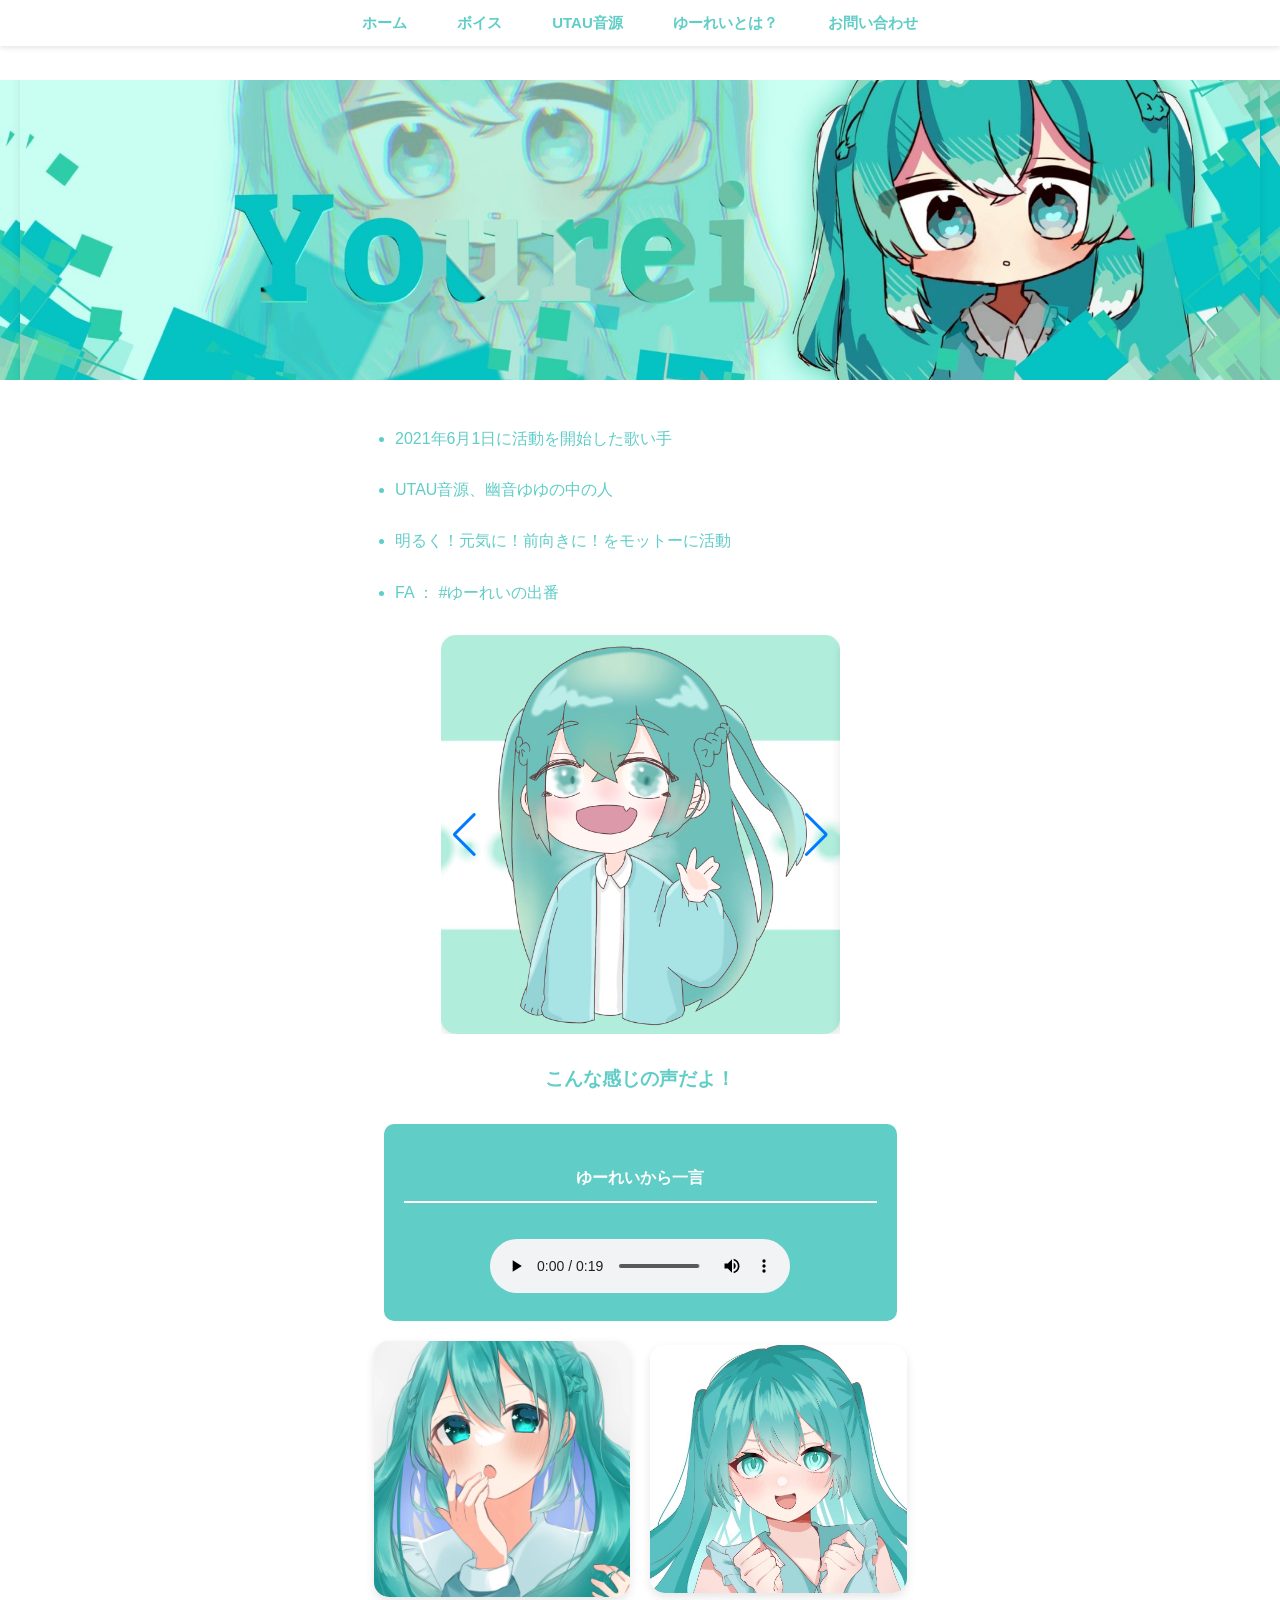
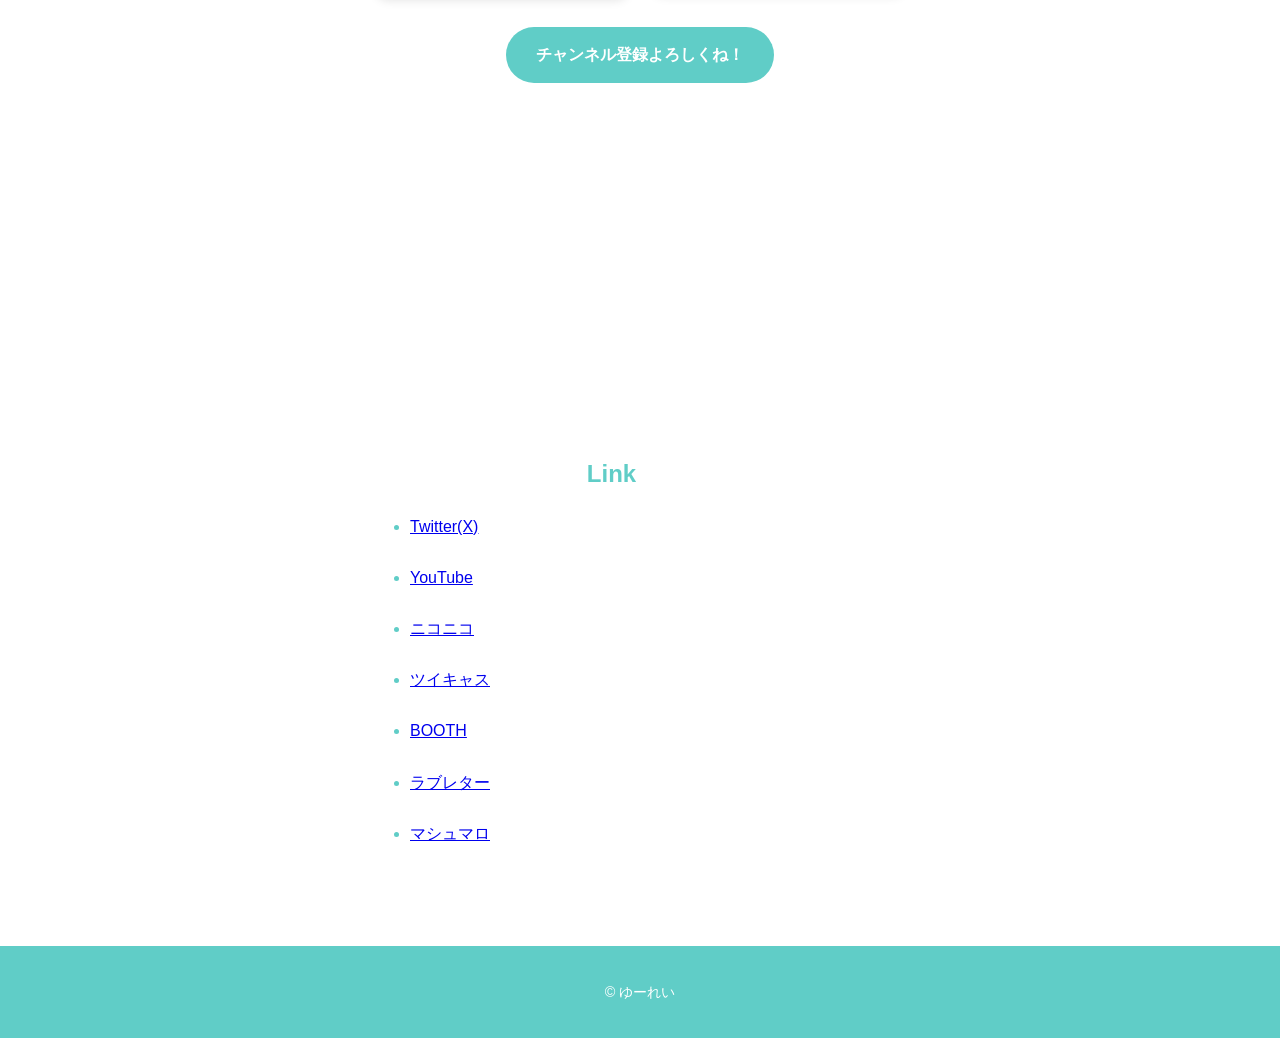
<file: index.html>
<!DOCTYPE html>
<html lang="ja">
<head>
   <meta charset="UTF-8">
   <title>ゆーれい</title>
   <link rel="icon" href="photo/favicon.png">
   <link rel="apple-touch-icon" href="photo/favicon.png">
   <link rel="stylesheet" href="style.css">
   <link rel="stylesheet" href="https://cdn.jsdelivr.net/npm/swiper@11/swiper-bundle.min.css"/>
<script src="https://cdn.jsdelivr.net/npm/swiper@11/swiper-bundle.min.js"></script>
<meta name="viewport" content="width=device-width, initial-scale=1.0">

</head>
   <body>

        <div id="header-container"></div>

        <main class="content-wrapper">

         <section id="home">

        <ul>
            <li>2021年6月1日に活動を開始した歌い手</li>
            <br>
            <li>UTAU音源、幽音ゆゆの中の人</li>
            <br>
            <li>明るく！元気に！前向きに！をモットーに活動</li>
            <br>
            <li>FA ： #ゆーれいの出番</li>
            </ul>

            <div class="swiper mySwiper">
               <div class="swiper-wrapper">
                  <div class="swiper-slide"><img src="photo/photo3.jpeg"></div>
                  <div class="swiper-slide"><img src="photo/photo4.jpeg"></div>
                  <div class="swiper-slide"><img src="photo/photo5.jpeg"></div>
                  <div class="swiper-slide"><img src="photo/photo6.jpeg"></div>
               </div>

               <div class="swiper-button-prev"></div>
               <div class="swiper-button-next"></div>
            </div>

        <h3>こんな感じの声だよ！</h3>
           <div class="music-player">
           <h4>ゆーれいから一言</h4>
           <audio src="music/1.mp3"controls controlsList="nodownload noremoteplayback"></audio>
  
         </div>

            <div class="image-container">
            <img src="photo/photo1.jpeg" class="fade-in-box" alt="素敵な絵師様：ゆき。様" width="300">
            <img src="photo/photo2.jpeg" class="fade-in-box" alt="素敵な絵師様：ゆき。様" width="300">
         </div>

            <div class="social-links">
            <a href="http://www.youtube.com/@youreinodeban46" class="btn-sns" target="_blank">チャンネル登録よろしくね！</a>
            </div>

            <div>
            <iframe width="560" height="315" src="https://www.youtube.com/embed/9jjRcrToLio?si=fRQy-dhLzSYS3HRv" title="YouTube video player" frameborder="0" allow="accelerometer; autoplay; clipboard-write; encrypted-media; gyroscope; picture-in-picture; web-share" referrerpolicy="strict-origin-when-cross-origin" allowfullscreen></iframe>
            </div>

         <section class="link-section">
            <h2>Link</h2>
            <ul class="link-list">
            <li><a href="https://x.com/yourei_osirase" class="btn-link" target="_blank">Twitter(X)</a></li><br>
            <li><a href="http://www.youtube.com/@youreinodeban46" class="btn-link" target="_blank">YouTube</a></li><br>
            <li><a href="https://www.nicovideo.jp/user/141011481" class="btn-link" target="_blank">ニコニコ</a></li><br>
            <li><a href="https://twitcasting.tv/c:yourei3150" class="btn-link" target="_blank">ツイキャス</a></li><br>
            <li><a href="https://youreinodeban46.booth.pm/" class="btn-link" target="_blank">BOOTH</a></li><br>
            <li><a href="https://love-letter.club/to/yourei_osirase/" class="btn-link" target="_blank">ラブレター</a></li><br>
            <li><a href="https://marshmallow-qa.com/n0f9rxwbcis9rrh?t=rQQdlh&utm_medium=url_text&utm_source=promotion" class="btn-link" target="_blank">マシュマロ</a></li>
            </ul></section>

      </main>

      <script>
        fetch('header.html')
        .then(response => response.text())
        .then(data => {
            document.getElementById('header-container').innerHTML = data;
        });

        fetch('footer.html')
        .then(response => response.text())
        .then(data => {
            document.getElementById('footer-container').innerHTML = data;
        });
      </script>

      <div id="footer-container"></div>

<script>
    const observer = new IntersectionObserver((entries) => {
        entries.forEach(entry => {
            if (entry.isIntersecting) {
                entry.target.classList.add('is-visible');
            }
        });
    });

    document.querySelectorAll('.fade-in-box').forEach((img) => {
        observer.observe(img);
    });
</script>

<script>
    const swiper = new Swiper(".mySwiper",{
      loop: true,
      autoplay:{ delay: 3000},
      navigation:{
         nextEl: ".swiper-button-next",
         prevEl: ".swiper-button-prev",
      },
    });
</script>

<a href="#" id="back-to-top">▲ TOP</a>

<script>
    const topBtn = document.getElementById('back-to-top');

    window.addEventListener('scroll', () => {
        if(window.scrollY > 300) {
            topBtn.style.display = 'block';
    } else {
        topBtn.style.display = 'none';
    }
});
</script>

<script>
  fetch('header.html')
    .then(response => response.text())
    .then(data => {
        document.getElementById('header-container').innerHTML = data;

        const btn = document.getElementById('js-hamburger');
        const nav = document.getElementById('js-nav');
        const navLinks = document.querySelectorAll('.sp-nav a');

        if (btn && nav) {
          btn.addEventListener('click', () => {
            btn.classList.toggle('is-active');
            nav.classList.toggle('is-active');
          });

          navLinks.forEach(link => {
            link.addEventListener('click', () => {
              btn.classList.remove('is-active');
              nav.classList.remove('is-active');
            });
          });
        }
    });

  fetch('footer.html')
    .then(response => response.text())
    .then(data => {
        document.getElementById('footer-container').innerHTML = data;
    });
</script>

   </body>
   </html>
</file>
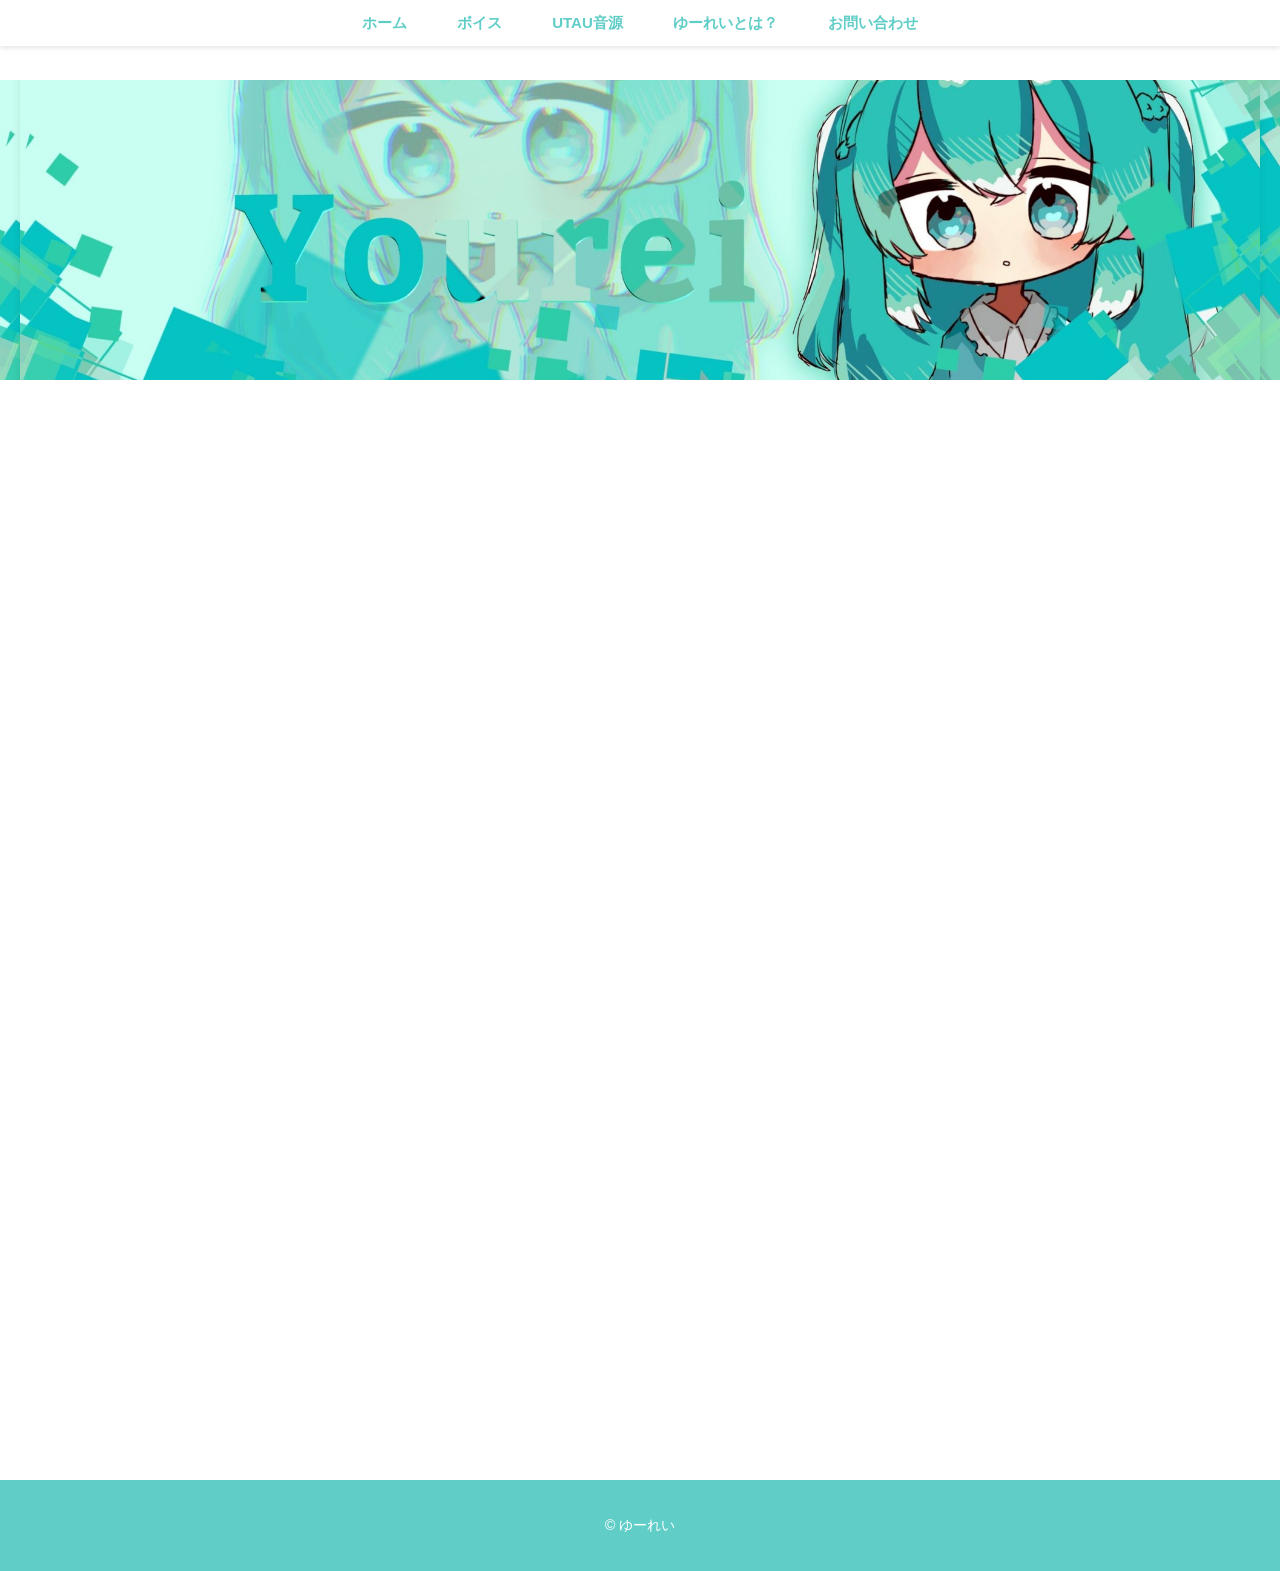
<file: contact.html>
<!DOCTYPE html>
<html lang="ja">
<head>
   <meta charset="UTF-8">
   <title>ゆーれい</title>
   <link rel="icon" href="photo/favicon.png">
   <link rel="apple-touch-icon" href="photo/favicon.png">
   <link rel="stylesheet" href="style.css">
   <link rel="stylesheet" href="https://cdn.jsdelivr.net/npm/swiper@11/swiper-bundle.min.css"/>
<script src="https://cdn.jsdelivr.net/npm/swiper@11/swiper-bundle.min.js"></script>
<meta name="viewport" content="width=device-width, initial-scale=1.0">

</head>
   <body>

        <div id="header-container"></div>

        <main class="content-wrapper">

         <section id="contact">
            <iframe src="https://docs.google.com/forms/d/e/1FAIpQLSdVRMfMKHBk87wOP5y6pi4Ca2n0iK54XW1JatqCd6gXjBxwXQ/viewform?embedded=true" width="640" height="1012" frameborder="0" marginheight="0" marginwidth="0">読み込んでいます…</iframe>
            
      </main>

      <script>
        fetch('header.html')
        .then(response => response.text())
        .then(data => {
            document.getElementById('header-container').innerHTML = data;
        });

        fetch('footer.html')
        .then(response => response.text())
        .then(data => {
            document.getElementById('footer-container').innerHTML = data;
        });
      </script>

      <div id="footer-container"></div>

<script>
    const observer = new IntersectionObserver((entries) => {
        entries.forEach(entry => {
            if (entry.isIntersecting) {
                entry.target.classList.add('is-visible');
            }
        });
    });

    document.querySelectorAll('.fade-in-box').forEach((img) => {
        observer.observe(img);
    });
</script>

<script>
    const swiper = new Swiper(".mySwiper",{
      loop: true,
      autoplay:{ delay: 3000},
      navigation:{
         nextEl: ".swiper-button-next",
         prevEl: ".swiper-button-prev",
      },
    });
</script>

<a href="#" id="back-to-top">▲ TOP</a>

<script>
    const topBtn = document.getElementById('back-to-top');

    window.addEventListener('scroll', () => {
        if(window.scrollY > 300) {
            topBtn.style.display = 'block';
    } else {
        topBtn.style.display = 'none';
    }
});
</script>

<script>
  fetch('header.html')
    .then(response => response.text())
    .then(data => {
        document.getElementById('header-container').innerHTML = data;

        const btn = document.getElementById('js-hamburger');
        const nav = document.getElementById('js-nav');
        const navLinks = document.querySelectorAll('.sp-nav a');

        if (btn && nav) {
          btn.addEventListener('click', () => {
            btn.classList.toggle('is-active');
            nav.classList.toggle('is-active');
          });

          navLinks.forEach(link => {
            link.addEventListener('click', () => {
              btn.classList.remove('is-active');
              nav.classList.remove('is-active');
            });
          });
        }
    });

  fetch('footer.html')
    .then(response => response.text())
    .then(data => {
        document.getElementById('footer-container').innerHTML = data;
    });
</script>

   </body>
   </html>
</file>
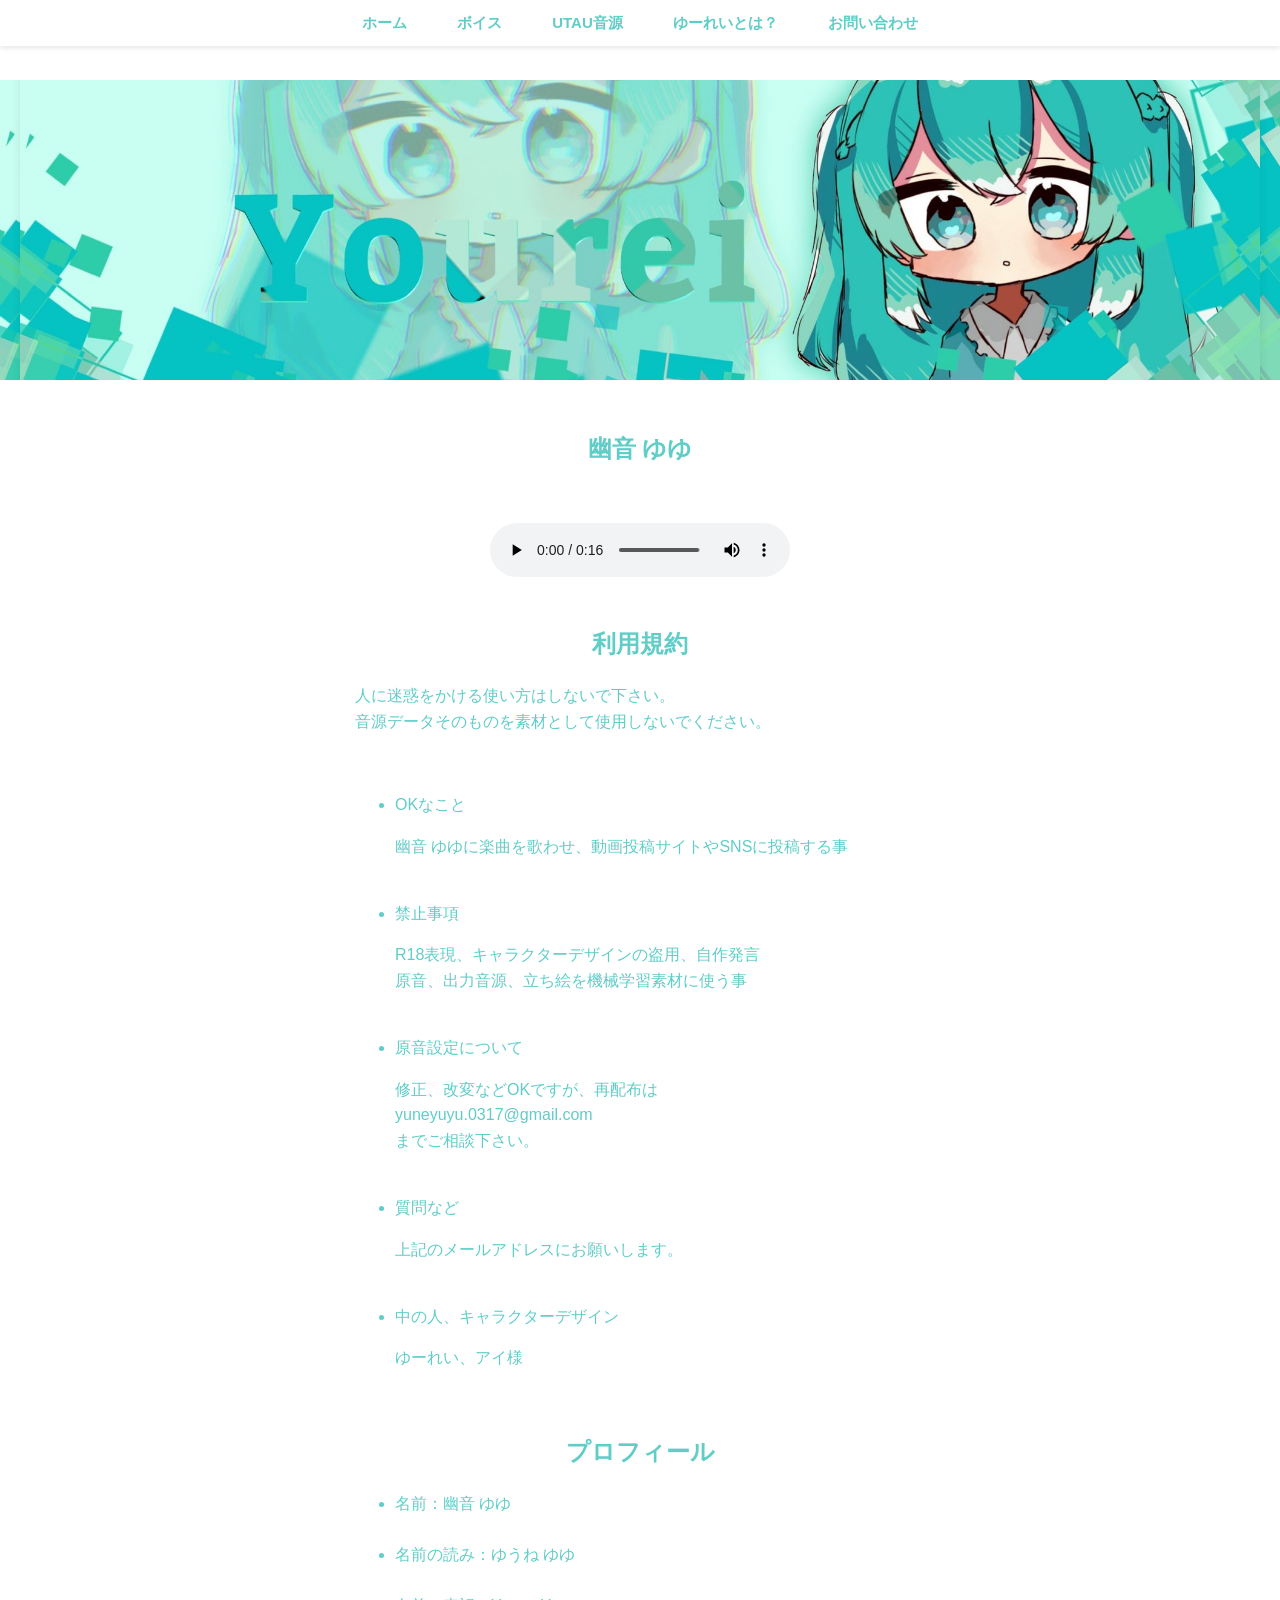
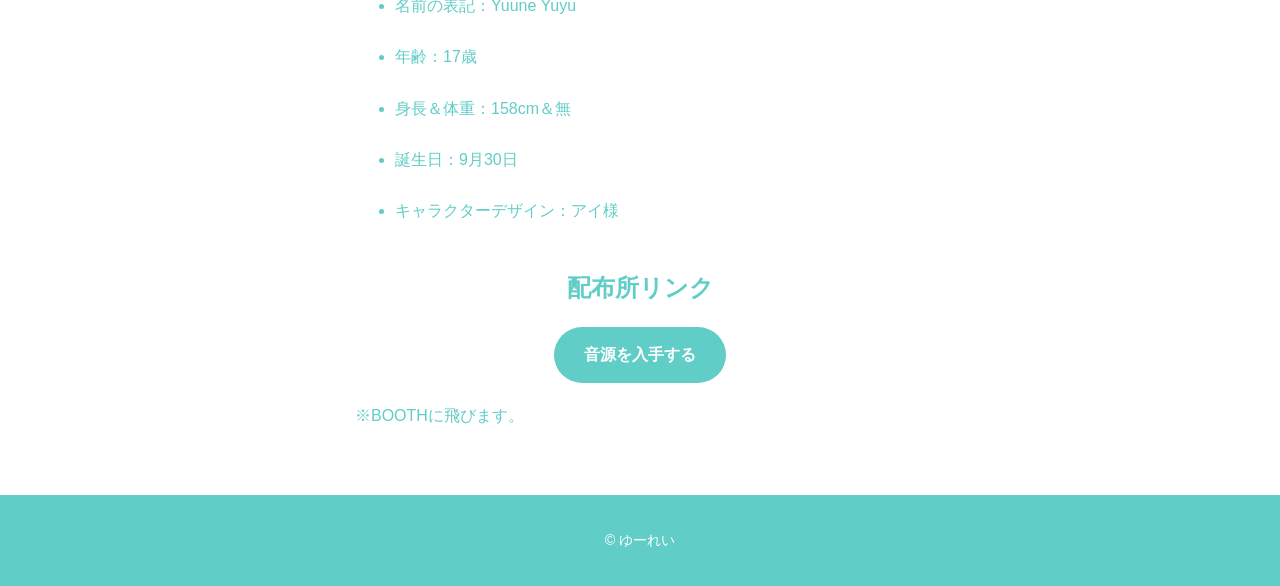
<file: utau.html>
<!DOCTYPE html>
<html lang="ja">
<head>
   <meta charset="UTF-8">
   <title>ゆーれい</title>
   <link rel="icon" href="photo/favicon.png">
   <link rel="apple-touch-icon" href="photo/favicon.png">
   <link rel="stylesheet" href="style.css">
   <link rel="stylesheet" href="https://cdn.jsdelivr.net/npm/swiper@11/swiper-bundle.min.css"/>
<script src="https://cdn.jsdelivr.net/npm/swiper@11/swiper-bundle.min.js"></script>
<meta name="viewport" content="width=device-width, initial-scale=1.0">

</head>
   <body>

        <div id="header-container"></div>

        <main class="content-wrapper">

         <section id="utau">
            <h1>幽音 ゆゆ</h1>

           <div class="music-player2">
           <audio src="music/utau.mp3"controls controlsList="nodownload noremoteplayback"></audio>
         </div>
         
                <h2>利用規約</h2>
                <p>人に迷惑をかける使い方はしないで下さい。<br>
                音源データそのものを素材として使用しないでください。</p><br>
            <ul>
                <li>OKなこと</li>
                <p>幽音 ゆゆに楽曲を歌わせ、動画投稿サイトやSNSに投稿する事</p><br>
                <li>禁止事項</li>
                <p>R18表現、キャラクターデザインの盗用、自作発言<br>
                    原音、出力音源、立ち絵を機械学習素材に使う事</p><br>
                <li>原音設定について</li>
                <p>修正、改変などOKですが、再配布は<br>
                yuneyuyu.0317@gmail.com<br>
                までご相談下さい。</p><br>
                <li>質問など</li>
                <p>上記のメールアドレスにお願いします。</p><br>
                <li>中の人、キャラクターデザイン</li>
                <p>ゆーれい、アイ様</p>
            </ul><br>

            <h2>プロフィール</h2>
            <ul>
                <li>名前：幽音 ゆゆ</li><br>
                <li>名前の読み：ゆうね ゆゆ</li><br>
                <li>名前の表記：Yuune Yuyu</li><br>
                <li>年齢：17歳</li><br>
                <li>身長＆体重：158cm＆無</li><br>
                <li>誕生日：9月30日</li><br>
                <li>キャラクターデザイン：アイ様</li><br>
            </ul>

            <h2>配布所リンク</h2>
            <div class="booth-link">
                <a href="https://youreinodeban46.booth.pm/items/8108738" target="_blank" class="btn-booth">音源を入手する</a>
            </div>
            <p>※BOOTHに飛びます。</p>

      </main>

      <script>
        fetch('header.html')
        .then(response => response.text())
        .then(data => {
            document.getElementById('header-container').innerHTML = data;
        });

        fetch('footer.html')
        .then(response => response.text())
        .then(data => {
            document.getElementById('footer-container').innerHTML = data;
        });
      </script>

      <div id="footer-container"></div>

<script>
    const observer = new IntersectionObserver((entries) => {
        entries.forEach(entry => {
            if (entry.isIntersecting) {
                entry.target.classList.add('is-visible');
            }
        });
    });

    document.querySelectorAll('.fade-in-box').forEach((img) => {
        observer.observe(img);
    });
</script>

<script>
    const swiper = new Swiper(".mySwiper",{
      loop: true,
      autoplay:{ delay: 3000},
      navigation:{
         nextEl: ".swiper-button-next",
         prevEl: ".swiper-button-prev",
      },
    });
</script>

<a href="#" id="back-to-top">▲ TOP</a>

<script>
    const topBtn = document.getElementById('back-to-top');

    window.addEventListener('scroll', () => {
        if(window.scrollY > 300) {
            topBtn.style.display = 'block';
    } else {
        topBtn.style.display = 'none';
    }
});
</script>

<script>
  fetch('header.html')
    .then(response => response.text())
    .then(data => {
        document.getElementById('header-container').innerHTML = data;

        const btn = document.getElementById('js-hamburger');
        const nav = document.getElementById('js-nav');
        const navLinks = document.querySelectorAll('.sp-nav a');

        if (btn && nav) {
          btn.addEventListener('click', () => {
            btn.classList.toggle('is-active');
            nav.classList.toggle('is-active');
          });

          navLinks.forEach(link => {
            link.addEventListener('click', () => {
              btn.classList.remove('is-active');
              nav.classList.remove('is-active');
            });
          });
        }
    });

  fetch('footer.html')
    .then(response => response.text())
    .then(data => {
        document.getElementById('footer-container').innerHTML = data;
    });
</script>

   </body>
   </html>
</file>
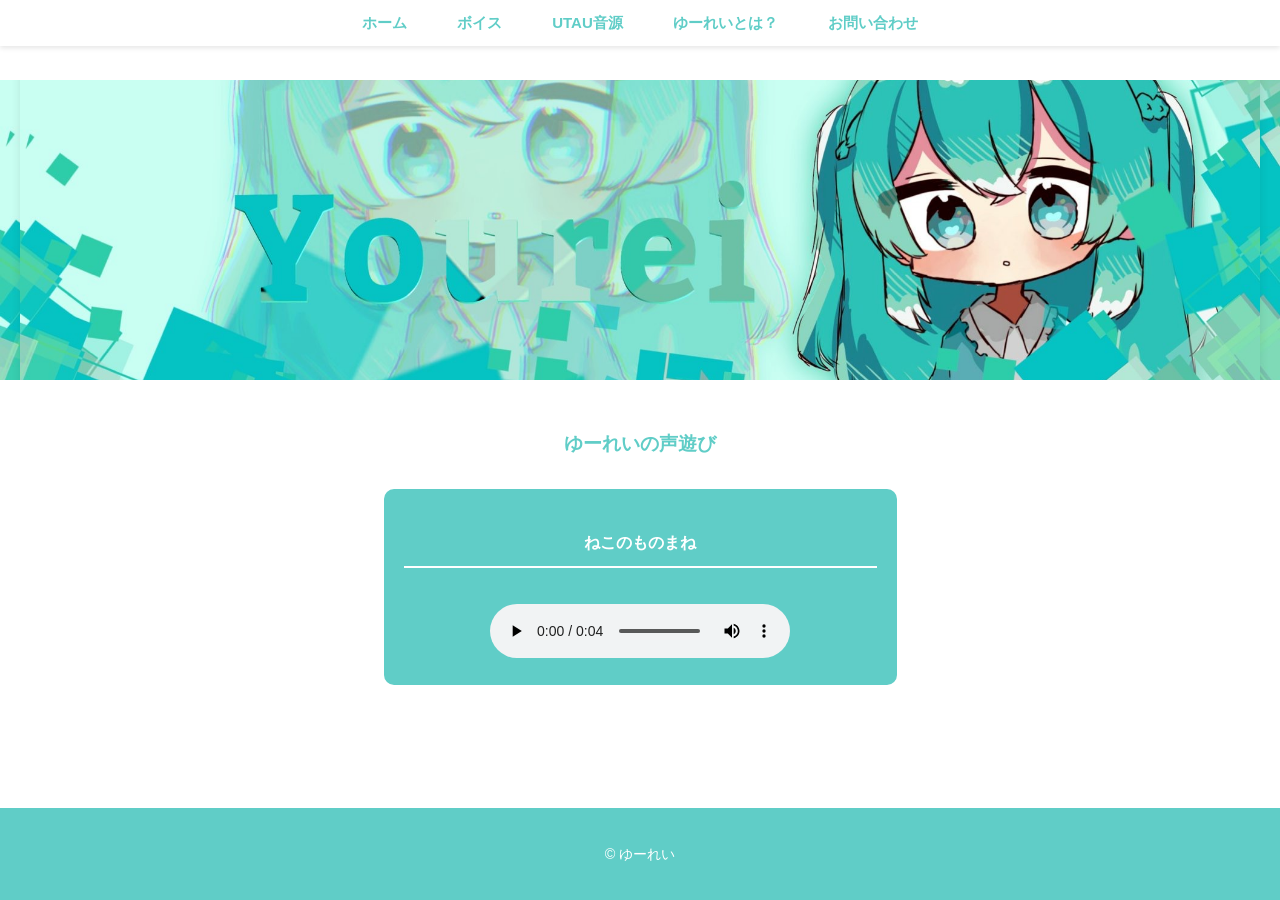
<file: voice.html>
<!DOCTYPE html>
<html lang="ja">
<head>
   <meta charset="UTF-8">
   <title>ゆーれい</title>
   <link rel="icon" href="photo/favicon.png">
   <link rel="apple-touch-icon" href="photo/favicon.png">
   <link rel="stylesheet" href="style.css">
   <link rel="stylesheet" href="https://cdn.jsdelivr.net/npm/swiper@11/swiper-bundle.min.css"/>
<script src="https://cdn.jsdelivr.net/npm/swiper@11/swiper-bundle.min.js"></script>
<meta name="viewport" content="width=device-width, initial-scale=1.0">

</head>
   <body>

        <div id="header-container"></div>

        <main class="content-wrapper">

         <section id="voice">

        <h3>ゆーれいの声遊び</h3>

           <div class="music-player">
            <h4>ねこのものまね</h4>
           <audio src="music/cat.mp3"controls controlsList="nodownload noremoteplayback"></audio>

         </div>

      </main>

      <script>
        fetch('header.html')
        .then(response => response.text())
        .then(data => {
            document.getElementById('header-container').innerHTML = data;
        });

        fetch('footer.html')
        .then(response => response.text())
        .then(data => {
            document.getElementById('footer-container').innerHTML = data;
        });
      </script>

      <div id="footer-container"></div>

<script>
    const observer = new IntersectionObserver((entries) => {
        entries.forEach(entry => {
            if (entry.isIntersecting) {
                entry.target.classList.add('is-visible');
            }
        });
    });

    document.querySelectorAll('.fade-in-box').forEach((img) => {
        observer.observe(img);
    });
</script>

<script>
    const swiper = new Swiper(".mySwiper",{
      loop: true,
      autoplay:{ delay: 3000},
      navigation:{
         nextEl: ".swiper-button-next",
         prevEl: ".swiper-button-prev",
      },
    });
</script>

<a href="#" id="back-to-top">▲ TOP</a>

<script>
    const topBtn = document.getElementById('back-to-top');

    window.addEventListener('scroll', () => {
        if(window.scrollY > 300) {
            topBtn.style.display = 'block';
    } else {
        topBtn.style.display = 'none';
    }
});
</script>

<script>
  fetch('header.html')
    .then(response => response.text())
    .then(data => {
        document.getElementById('header-container').innerHTML = data;

        const btn = document.getElementById('js-hamburger');
        const nav = document.getElementById('js-nav');
        const navLinks = document.querySelectorAll('.sp-nav a');

        if (btn && nav) {
          btn.addEventListener('click', () => {
            btn.classList.toggle('is-active');
            nav.classList.toggle('is-active');
          });

          navLinks.forEach(link => {
            link.addEventListener('click', () => {
              btn.classList.remove('is-active');
              nav.classList.remove('is-active');
            });
          });
        }
    });

  fetch('footer.html')
    .then(response => response.text())
    .then(data => {
        document.getElementById('footer-container').innerHTML = data;
    });
</script>

   </body>
   </html>
</file>
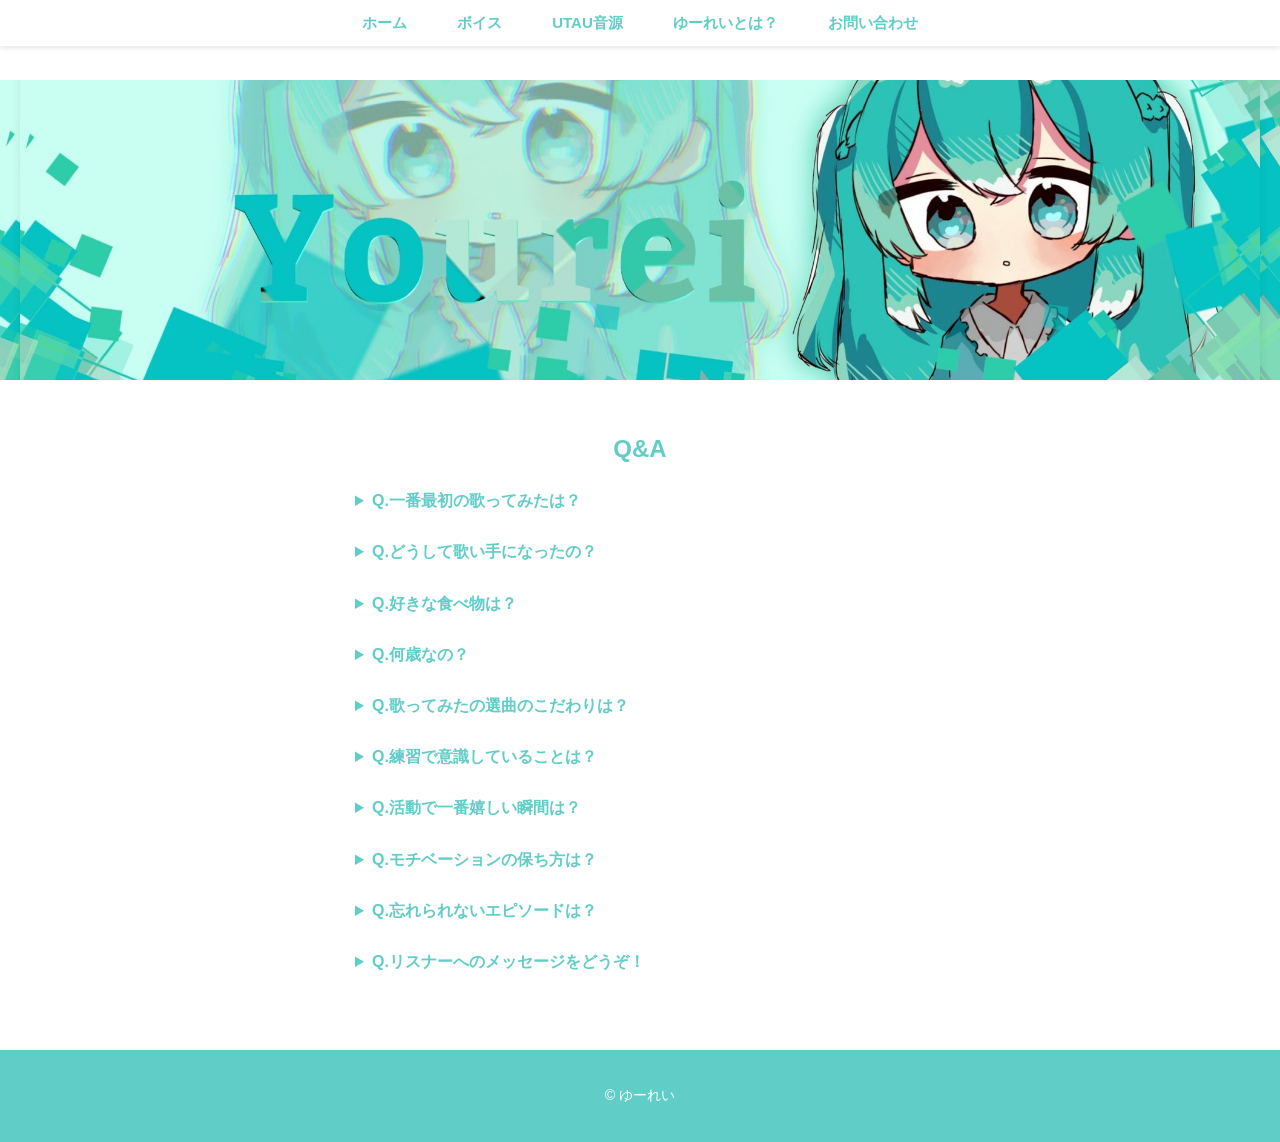
<file: yourei.html>
<!DOCTYPE html>
<html lang="ja">
<head>
   <meta charset="UTF-8">
   <title>ゆーれい</title>
   <link rel="icon" href="photo/favicon.png">
   <link rel="apple-touch-icon" href="photo/favicon.png">
   <link rel="stylesheet" href="style.css">
   <link rel="stylesheet" href="https://cdn.jsdelivr.net/npm/swiper@11/swiper-bundle.min.css"/>
<script src="https://cdn.jsdelivr.net/npm/swiper@11/swiper-bundle.min.js"></script>
<meta name="viewport" content="width=device-width, initial-scale=1.0">

</head>
   <body>

        <div id="header-container"></div>

        <main class="content-wrapper">

         <section id="yourei">
            <h1>Q&A</h1>

            <details>
                <summary style="cursor: pointer; color: #60CDC7; font-weight: bold;">
                    Q.一番最初の歌ってみたは？
                </summary>
                <p>A.みきとP様の「少女レイ」</p>
            </details><br>

            <details>
                <summary style="cursor: pointer; color: #60CDC7; font-weight: bold;">
                    Q.どうして歌い手になったの？
                </summary>
                <p>A.声優になりたかったから！</p>
            </details><br>

            <details>
                <summary style="cursor: pointer; color: #60CDC7; font-weight: bold;">
                    Q.好きな食べ物は？
                </summary>
                <p>A.ラーメン！！！！！！！！！！！！！</p>
            </details><br>

            <details>
                <summary style="cursor: pointer; color: #60CDC7; font-weight: bold;">
                    Q.何歳なの？
                </summary>
                <p>A.え、永遠の17……歳…………？？？</p>
            </details><br>

            <details>
                <summary style="cursor: pointer; color: #60CDC7; font-weight: bold;">
                    Q.歌ってみたの選曲のこだわりは？
                </summary>
                <p>A.流行りよりも自分が歌いたい曲を歌ってる！</p>
            </details><br>

            <details>
                <summary style="cursor: pointer; color: #60CDC7; font-weight: bold;">
                    Q.練習で意識していることは？
                </summary>
                <p>A.心が折れないように休憩を大事にしてるよ〜！</p>
            </details><br>

            <details>
                <summary style="cursor: pointer; color: #60CDC7; font-weight: bold;">
                    Q.活動で一番嬉しい瞬間は？
                </summary>
                <p>A.コメントやFAをいただいたりする瞬間！</p>
            </details><br>

            <details>
                <summary style="cursor: pointer; color: #60CDC7; font-weight: bold;">
                    Q.モチベーションの保ち方は？
                </summary>
                <p>A.私が知りたい！！！</p>
            </details><br>

            <details>
                <summary style="cursor: pointer; color: #60CDC7; font-weight: bold;">
                    Q.忘れられないエピソードは？
                </summary>
                <p>A.HoneyWorks様の17歳の歌ってみたでみんなにイラストを描いてもらったことかなぁ。</p>
            </details><br>

            <details>
                <summary style="cursor: pointer; color: #60CDC7; font-weight: bold;">
                    Q.リスナーへのメッセージをどうぞ！
                </summary>
                <p>A.こんな私の事をみつけてくれて、応援してくれて、本当にありがとうっ！<br>
                これからものんびり気ままに活動していくので、よろしくね♪</p>
            </details><br>

      </main>

      <script>
        fetch('header.html')
        .then(response => response.text())
        .then(data => {
            document.getElementById('header-container').innerHTML = data;
        });

        fetch('footer.html')
        .then(response => response.text())
        .then(data => {
            document.getElementById('footer-container').innerHTML = data;
        });
      </script>

      <div id="footer-container"></div>

<script>
    const observer = new IntersectionObserver((entries) => {
        entries.forEach(entry => {
            if (entry.isIntersecting) {
                entry.target.classList.add('is-visible');
            }
        });
    });

    document.querySelectorAll('.fade-in-box').forEach((img) => {
        observer.observe(img);
    });
</script>

<script>
    const swiper = new Swiper(".mySwiper",{
      loop: true,
      autoplay:{ delay: 3000},
      navigation:{
         nextEl: ".swiper-button-next",
         prevEl: ".swiper-button-prev",
      },
    });
</script>

<a href="#" id="back-to-top">▲ TOP</a>

<script>
    const topBtn = document.getElementById('back-to-top');

    window.addEventListener('scroll', () => {
        if(window.scrollY > 300) {
            topBtn.style.display = 'block';
    } else {
        topBtn.style.display = 'none';
    }
});
</script>

<script>
  fetch('header.html')
    .then(response => response.text())
    .then(data => {
        document.getElementById('header-container').innerHTML = data;

        const btn = document.getElementById('js-hamburger');
        const nav = document.getElementById('js-nav');
        const navLinks = document.querySelectorAll('.sp-nav a');

        if (btn && nav) {
          btn.addEventListener('click', () => {
            btn.classList.toggle('is-active');
            nav.classList.toggle('is-active');
          });

          navLinks.forEach(link => {
            link.addEventListener('click', () => {
              btn.classList.remove('is-active');
              nav.classList.remove('is-active');
            });
          });
        }
    });

  fetch('footer.html')
    .then(response => response.text())
    .then(data => {
        document.getElementById('footer-container').innerHTML = data;
    });
</script>

   </body>
   </html>
</file>
<file: style.css>
* {
    max-width: 100%;
    box-sizing: border-box;
    overflow-wrap: break-word;
}

body {
    display: flex;
    flex-direction: column;
    min-height: 100vh;
    background-color: white;
    color: #60CDC7;
    font-family: sans-serif;
    margin: 0;
    padding: 0;
    font-size: 16px;
    line-height: 1.6;
    padding-top: 80px;
}

.content-wrapper {
    display: flex;
    flex-direction: column;
    align-items: center;
    width: 100%;
    flex: 1;
}

header {
    text-align: center;
    padding: 40px 20px;
    background-image: url('photo/photo7.jpeg');
    background-size: 100% auto;
    background-repeat: no-repeat;
    background-position: center;
    color: white;
    width: 100%;
    height: 300px;
    overflow: hidden;
    min-height: 200px;
    display: flex;
    flex-direction: column;
    justify-content: center;
    align-items: center;
    box-sizing: border-box;
    background-color: white;
    margin: 0 0 30px 0;
}

header h1 {
    display: none;
}

@media (min-width: 601px) {
    .sp-nav {
        display: none !important;
    }
}

.main-nav {
    position: fixed;
    top: 0;
    left: 0;
    width: 100%;
    background-color: white;
    z-index: 2000;
    padding: 10px 0;
    text-align: center;
    box-shadow: 0 2px 5px rgba(0,0,0,0.1);
}

.main-nav ul {
    display: flex;
    flex-direction: row;
    justify-content: center;
    list-style: none;
    padding: 0;
    margin: 0;
    gap: 20px;
}

.main-nav a {
    text-decoration: none;
    color: #60CDC7;
    font-weight: bold;
    padding: 5px 15px;
    border-radius: 20px;
    transition: 0.3s;
    font-size: 15px;
}

.main-nav a:hover {
    background-color: #60CDC7;
    color: white;
}

.hamburger {
    display: none;
}

@media (max-width: 480px) {

    .main-nav {
        display: none;
    }

    .hamburger {
        display: flex;
        flex-direction: column;
        justify-content: space-around;
        position: fixed;
        top: 15px;
        right: 15px;
        width: 30px;
        height: 25px;
        background: transparent;
        border: none;
        cursor: pointer;
        z-index: 3000;
        padding: 0;
    }

    .hamburger span {
        width: 100%;
        height: 3px;
        background-color: #60CDC7;
        border-radius: 2px;
        transition: all 0.3s ease;
    }

    .sp-nav {
        position: fixed;
        top: 0;
        right: -100%;
        width: 100%;
        height: 100vh;
        background-color: rgba(255, 255, 255, 0.95);
        z-index: 2500;
        transition: all 0.3s ease;
        display: flex;
        justify-content: center;
        align-items: center;
    }

    .sp-nav ul {
        list-style: none;
        padding: 0;
        text-align: center;
    }

    .sp-nav li {
        margin: 25px 0;
    }

    .sp-nav a {
        color: #60CDC7;
        font-size: 1.2rem;
        font-weight: bold;
        text-decoration: none;
    }

    .sp-nav.is-active {
        right: 0; 
    }

    .hamburger.is-active span:nth-child(1) {
        transform: translateY(8px) rotate(45deg);
    }
    .hamburger.is-active span:nth-child(2) {
        opacity: 0; 
    }
    .hamburger.is-active span:nth-child(3) {
        transform: translateY(-8px) rotate(-45deg);
    }
}

@media (max-width: 480px) {
    .main-nav a {
        font-size: 10px;
        padding: 5px 8px;
    }

    .main-nav ul {
        gap: 10px;
    }
}

h1 {
    color: #60CDC7;
    text-align: center;
}

h4 {
    color: white;
    border-bottom: 2px solid white;
    padding-bottom: 10px;
    text-align: center;
}

h3 {
    color: #60CDC7;
    padding-bottom: 10px;
    text-align: center;
}

h2 {
    color: #60CDC7;
    text-align: center;
}

.music-player {
    background-color: #60CDC7;
    padding: 20px;
    border-radius: 10px;
    color: white;
    text-align: center;
    width: 90%;
    max-width: 560px;
    margin: 20px auto;
}

.music-player2 {
    background-color: white;
    padding: 20px;
    border-radius: 10px;
    color: #60CDC7;
    text-align: center;
    width: 90%;
    max-width: 560px;
    margin: 20px auto;
}

audio {
    margin-top: 15px;
}

section {
    padding: 0 15px;
    box-sizing: border-box;
    margin-bottom: 50px;
    width: 90%;
    max-width: 600px;
}

img {
    border-radius: 15px;
    box-shadow: 0 4px 10px rgba(0,0,0,0.1);
    max-width: 100%;
}

.image-container {
    width: 100%;
    display: flex;
    justify-content: center;
    align-items: center;
    gap: 20px;
}

.image-container img {
    max-width: 45%;
    height: auto;
}

.fade-in-box {
    opacity: 0;
    transition: opacity 1.5s ease-out, transform 1.5s ease-out;
    transform: translateY(30px);
}

.fade-in-box.is-visible {
    opacity: 1;
    transform: translateY(0);
}

.mySwiper {
    width: 70%;
    max-width: 600px;
    margin: 30px;
}

.swiper-slide img {
    width: 100%;
    display: block;
    border-radius: 15px;
}

.social-links {
    text-align: center;
    margin: 30px 0;
}

.btn-sns {
    display: inline-block;
    padding: 15px 30px;
    background-color: #60CDC7;
    color: white;
    text-decoration: none;
    border-radius: 30px;
    font-weight: bold;
    transition: 0.3s;
}

.btn-sns:hover {
    background-color: #4697A2;
}

.booth-link {
    text-align: center;
    margin: 20px 0;
}

.btn-booth {
    display: inline-block;
    padding: 15px 30px;
    background-color: #60CDC7;
    color: white;
    text-decoration: none;
    border-radius: 30px;
    font-weight: bold;
    transition: 0.3s;
}

.btn-booth:hover {
    background-color: #4697A2;
}

footer {
    width: 100%;
    background-color: #60CDC7;
    color: white;
    text-align: center;
    padding: 20px 0;
    font-size: 0.9em;
    margin-top: auto;
    align-self: stretch;
    box-sizing: border-box;
}

html, body {
    overflow-x: hidden;
    width: 100%;
}

#back-to-top {
    position: fixed;
    bottom: 30px;
    right: 30px;
    background-color: #60CDC7;
    color: white;
    padding: 15px 20px;
    text-decoration: none;
    border-radius: 50px;
    font-weight: bold;
    z-index: 1000;
    display: none;
    transition: 0.3s;
}
</file>
